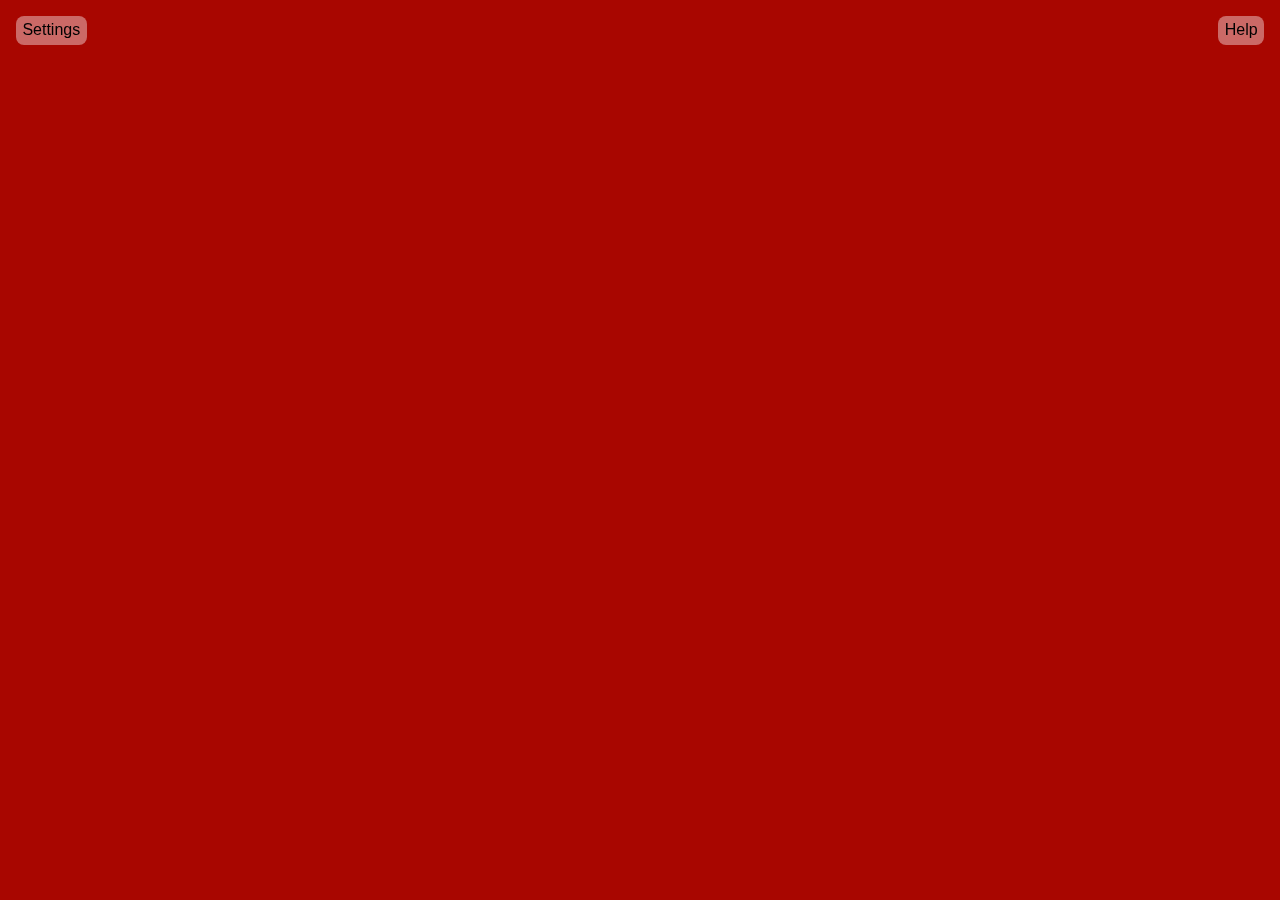
<file: public/index.html>
<html>
	<head>
		<title>Rummy</title>
		<script type="module" src="js/index.js"></script>
		<script>
			let settingsHidden = true;

			function toggleSettings() { //finds the class with the name settings and toggles its visibility
				if(settingsHidden==false){
					var x = document.getElementById("settings")
					x.style.display = "none";
					document.getElementsByClassName("toolbar").item(0).style.display = "initial";
					settingsHidden=true;
				}
				else{
					var x = document.getElementById("settings");
					x.style.display = "initial";
					document.getElementsByClassName("toolbar").item(0).style.display = "none";
					settingsHidden=false;
				}
			}
		</script>
		<link rel="stylesheet" href="css/index.css">
		<link rel="stylesheet" href="css/card.css">
		<link rel="stylesheet" href="css/controls.css">
		<link rel="stylesheet" href="themes/front/minimal/front-minimal.css" id = "front">
		<link rel="stylesheet" href="themes/back/minimal/back-minimal.css">
		<link rel="stylesheet" href="themes/back/minimal/Black.css" id="back">
	</head>
	<body class="Red">
		<div id="board" class="hidden"></div>
		<div class="toolbar">
			<button onclick="toggleSettings()">Settings</button>
			<a href="help.html" target="_blank" rel="noopener noreferrer"><button id="help-button">Help</button></a> <!--Button acts as a link to help page-->
		</div>
		<div class="controls">
			<button id="main-action-button" data-action="none"></button>
		</div>
		<div id="lobby">
			<div class="lobby-logo">Super Rummy</div>
			<div class="lobby-code">--- ---</div>
			<table class="lobby-players"></table>
			<div class="lobby-options">
				<button id="remove-ai-button" disabled>—</button>
				<button id="add-ai-button">Add AI</button>
				<button id="lobby-primary" class="primary">Join Game</button>
			</div>
		</div>
		<div id="settings">
			<button id="close-settings-button" onclick="toggleSettings()">Close</button>
			<div class="settings-preview Red">
				<div class="card face-down"></div>
			</div>
			<h1>Display Settings</h1>
			<p>Background Color:</p>
			<button class="colorButton">Blue</button>
			<button class="colorButton">Red</button>
			<button class="colorButton">Green</button>
			<button class="colorButton">Orange</button>
			<button class="colorButton">Pink</button>
			<button class="colorButton">Purple</button>
			<button class="colorButton">Brown</button>
			<button class="colorButton">Black</button>
			<button class="colorButton">Gray</button>
			<button class="colorButton">Yellow</button>
			<!--allows users to change the color of the background to those defined above, but not after game starts -->
			<script>
				let z = document.querySelectorAll("body, .settings-preview");
				let currentColor = "Red";
				const colorButtons = [...document.querySelectorAll('.colorButton')];
				document.addEventListener('click', e => {
				if (!colorButtons.includes(e.target)) return;
					z.forEach(x => x.classList.replace(currentColor,e.target.textContent));
					currentColor = e.target.textContent;
				});

				var x = document.getElementById("settings");
				x.style.display = "none"; //makes settings invisible
			</script>
			<br>
			<p>Card Color:</p>
			<button class="cardButton">Blue</button>
			<button class="cardButton">Red</button>
			<button class="cardButton">Green</button>
			<button class="cardButton">Orange</button>
			<button class="cardButton">Pink</button>
			<button class="cardButton">Purple</button>
			<button class="cardButton">Brown</button>
			<button class="cardButton">Black</button>
			<button class="cardButton">Gray</button>
			<button class="cardButton">Yellow</button>
			<script> //does similar to above but this time for card back customization
				const cardButtons = [...document.querySelectorAll('.cardButton')];
				document.addEventListener('click', e => {
				let cardColor = e.target.textContent;
				if (!cardButtons.includes(e.target)) return;
					console.log(cardColor);
					document.getElementById("back").href = "themes/back/minimal/" + cardColor + ".css"; //alt front-minimal with diff colors
				});
			</script>
			<p>Suit Color:</p>
			<script>
				function altSuits(){
					document.getElementById("front").href = "themes/front/minimal/alt-front-minimal.css"
				}
				function defaultSuits(){
					document.getElementById("front").href = "themes/front/minimal/front-minimal.css"
				}
			</script>
			<button onclick="defaultSuits()">Defualt</button>
			<button onclick="altSuits()">Alternative</button>
			<h1>Game Settings</h1>
			<p>Name:</p>
			<input class="restricted-setting" id="name-field" placeholder="Display Name" autocapitalize="true" autocomplete="nickname">
			<button id="set-name-button" class="primary restricted-setting" disabled>Set</button>
			<div id="game-settings"></div>
		</div>
	</body>
</html>
</file>
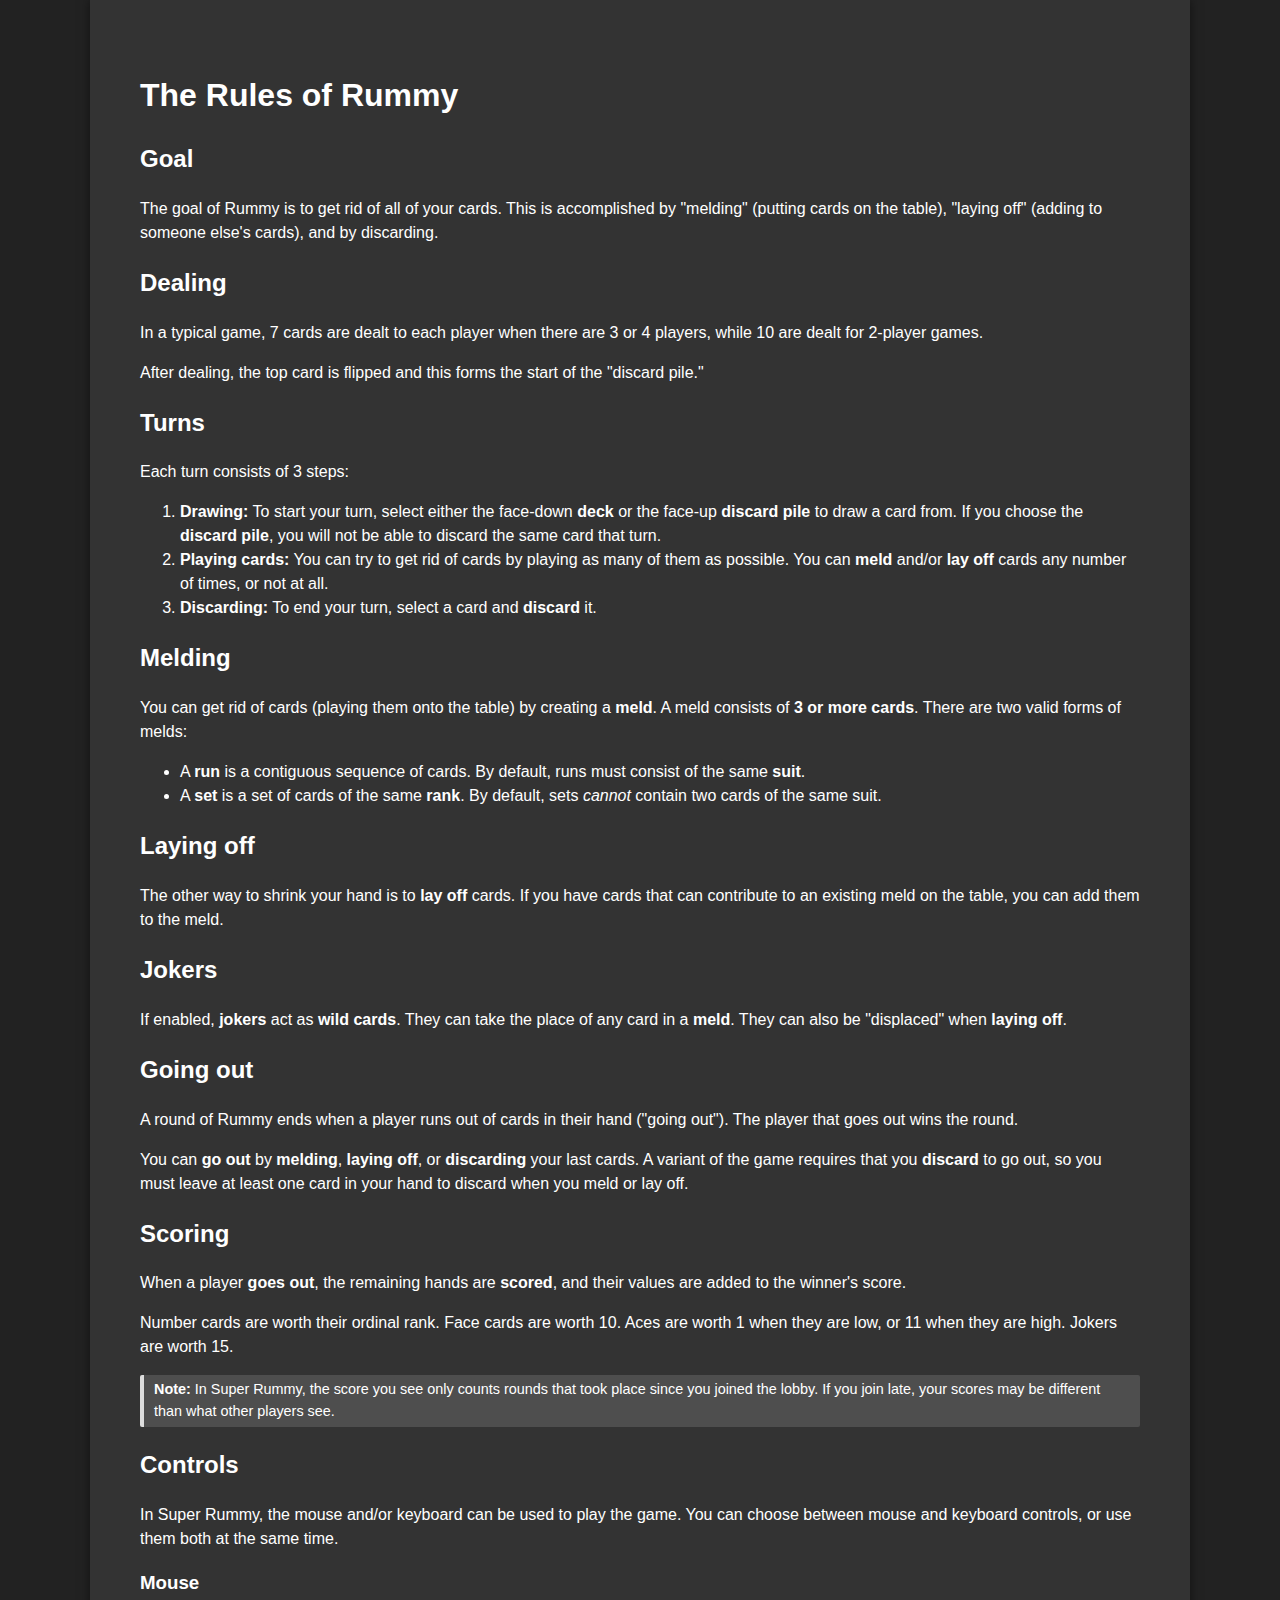
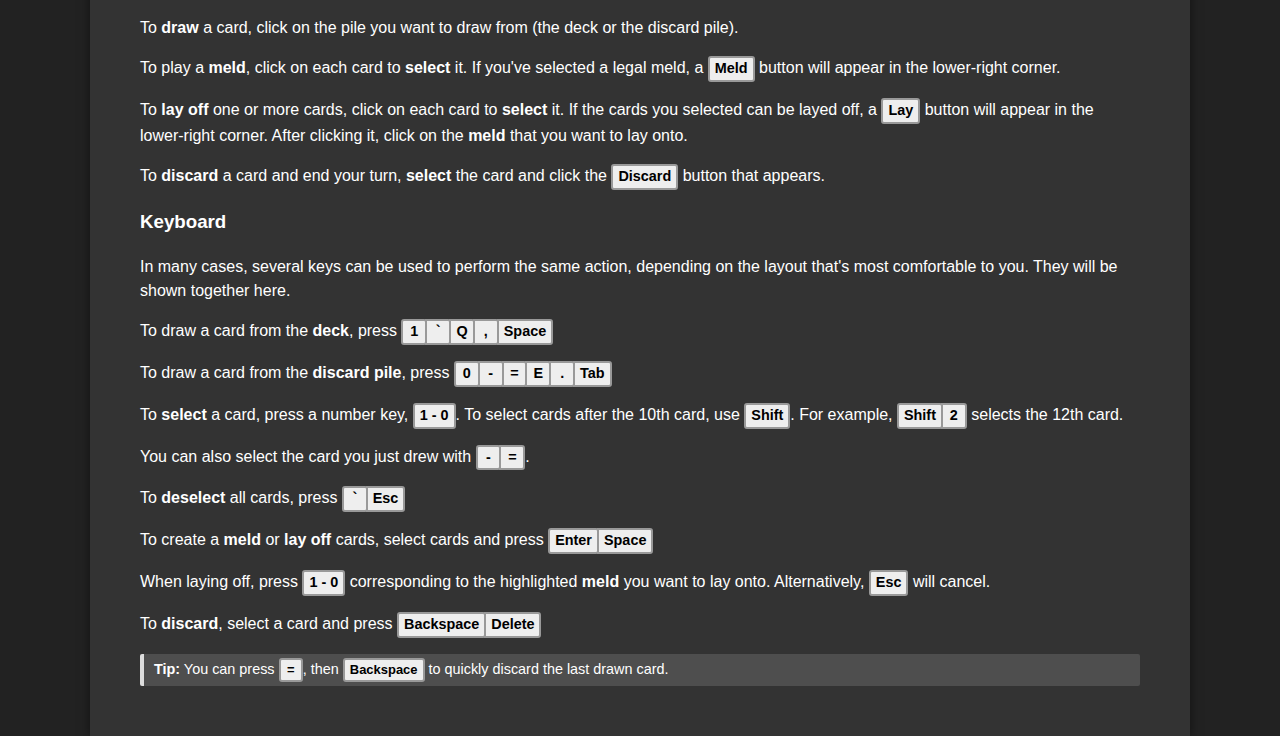
<file: public/help.html>
<html>
<head>
	<title>Rules of Rummy</title>
	<link rel="stylesheet" href="css/help.css">
</head>
<body>
    <div class="container">
        <h1>The Rules of Rummy</h1>
        <h2>Goal</h2>
        <p>The goal of Rummy is to get rid of all of your cards. This is accomplished by "melding" (putting cards on the table), "laying off" (adding to someone else's cards), and by discarding.</p>
        <h2>Dealing</h2>
        <p>In a typical game, 7 cards are dealt to each player when there are 3 or 4 players, while 10 are dealt for 2-player games.</p>
        <p>After dealing, the top card is flipped and this forms the start of the "discard pile."</p>
        <h2>Turns</h2>
        <p>Each turn consists of 3 steps:</p>
        <ol>
            <li><b>Drawing:</b> To start your turn, select either the face-down <b>deck</b> or the face-up <b>discard pile</b> to draw a card from. If you choose the <b>discard pile</b>, you will not be able to discard the same card that turn.</li>
            <li><b>Playing cards:</b> You can try to get rid of cards by playing as many of them as possible. You can <b>meld</b> and/or <b>lay off</b> cards any number of times, or not at all.</li>
            <li><b>Discarding:</b> To end your turn, select a card and <b>discard</b> it.</li>
        </ol>
        <h2>Melding</h2>
        <p>You can get rid of cards (playing them onto the table) by creating a <b>meld</b>. A meld consists of <b>3 or more cards</b>. There are two valid forms of melds:</p>
        <ul>
            <li>A <b>run</b> is a contiguous sequence of cards. By default, runs must consist of the same <b>suit</b>.</li>
            <li>A <b>set</b> is a set of cards of the same <b>rank</b>. By default, sets <i>cannot</i> contain two cards of the same suit.</li>
        </ul>
        <h2>Laying off</h2>
        <p>The other way to shrink your hand is to <b>lay off</b> cards. If you have cards that can contribute to an existing meld on the table, you can add them to the meld.</p>
        <h2>Jokers</h2>
        <p>If enabled, <b>jokers</b> act as <b>wild cards</b>. They can take the place of any card in a <b>meld</b>. They can also be "displaced" when <b>laying off</b>.</p>
        <h2>Going out</h2>
        <p>A round of Rummy ends when a player runs out of cards in their hand ("going out"). The player that goes out wins the round.</p>
        <p>You can <b>go out</b> by <b>melding</b>, <b>laying off</b>, or <b>discarding</b> your last cards. A variant of the game requires that you <b>discard</b> to go out, so you must leave at least one card in your hand to discard when you meld or lay off.</p>
        <h2>Scoring</h2>
        <p>When a player <b>goes out</b>, the remaining hands are <b>scored</b>, and their values are added to the winner's score.</p>
        <p>Number cards are worth their ordinal rank. Face cards are worth 10. Aces are worth 1 when they are low, or 11 when they are high. Jokers are worth 15.</p>
        <blockquote><b>Note:</b> In Super Rummy, the score you see only counts rounds that took place since you joined the lobby. If you join late, your scores may be different than what other players see.</blockquote>
        <h2>Controls</h2>
        <p>In Super Rummy, the mouse and/or keyboard can be used to play the game. You can choose between mouse and keyboard controls, or use them both at the same time.</p>
        <h3>Mouse</h3>
        <p>To <b>draw</b> a card, click on the pile you want to draw from (the deck or the discard pile).</p>
        <p>To play a <b>meld</b>, click on each card to <b>select</b> it. If you've selected a legal meld, a <kbd>Meld</kbd> button will appear in the lower-right corner.</p>
        <p>To <b>lay off</b> one or more cards, click on each card to <b>select</b> it. If the cards you selected can be layed off, a <kbd>Lay</kbd> button will appear in the lower-right corner. After clicking it, click on the <b>meld</b> that you want to lay onto.</p>
        <p>To <b>discard</b> a card and end your turn, <b>select</b> the card and click the <kbd>Discard</kbd> button that appears.</p>
        <h3>Keyboard</h3>
        <p>In many cases, several keys can be used to perform the same action, depending on the layout that's most comfortable to you. They will be shown together here.</p>
        <p>To draw a card from the <b>deck</b>, press <span><kbd>1</kbd><kbd>`</kbd><kbd>Q</kbd><kbd>,</kbd><kbd>Space</kbd></span></p>
        <p>To draw a card from the <b>discard pile</b>, press <span><kbd>0</kbd><kbd>-</kbd><kbd>=</kbd><kbd>E</kbd><kbd>.</kbd><kbd>Tab</kbd></span></p>
        <p>To <b>select</b> a card, press a number key, <kbd>1 - 0</kbd>. To select cards after the 10th card, use <kbd>Shift</kbd>. For example, <span><kbd>Shift</kbd><kbd>2</kbd></span> selects the 12th card.</p>
        <p>You can also select the card you just drew with <span><kbd>-</kbd><kbd>=</kbd></span>.</p>
        <p>To <b>deselect</b> all cards, press <span><kbd>`</kbd><kbd>Esc</kbd></span></p>
        <p>To create a <b>meld</b> or <b>lay off</b> cards, select cards and press <span><kbd>Enter</kbd><kbd>Space</kbd></span></p>
        <p>When laying off, press <kbd>1 - 0</kbd> corresponding to the highlighted <b>meld</b> you want to lay onto. Alternatively, <kbd>Esc</kbd> will cancel.</p>
        <p>To <b>discard</b>, select a card and press <span><kbd>Backspace</kbd><kbd>Delete</kbd></span></p>
        <blockquote><b>Tip:</b> You can press <kbd>=</kbd>, then <kbd>Backspace</kbd> to quickly discard the last drawn card.</blockquote>
    </div>
</body>
</html>
</file>
<file: public/css/index.css>
*,
:before,
:after {
	box-sizing: border-box;
}

html,
body {
	width: 100vw;
	height: 100vh;
	overflow: hidden;
	margin: 0px;
	padding: 0px;
	font-family: -apple-system,
		BlinkMacSystemFont,
		'Segoe UI',
		Roboto,
		Oxygen,
		Ubuntu,
		Cantarell,
		'Open Sans',
		'Helvetica Neue',
		sans-serif;
	user-select: none;
	-webkit-user-select: none;
	cursor: default;
	background-image: url("https://www.transparenttextures.com/patterns/45-degree-fabric-dark.png");
}

#board {
	width: 100vw;
	height: 100vh;
	position: fixed;
	top: 0;
	left: 0;
	overflow: hidden;
	padding: 50vh 50vw;
	--animation-duration: 0.5s;
	--card-width: 100px;
	--card-height: 140px;
	--card-spread-distance: calc(var(--card-width) / 2.5);
	--card-region-spacing: calc(var(--card-width) / 5);
	--card-hover-offset: var(--card-spread-distance);
	--card-selected-offset: calc(var(--card-hover-offset) * 2);
	transition: opacity 0.3 linear 0.15s;
	opacity: 1;
}

.Red{
	background-color: #a80600;
}
.Blue{
	background-color: darkblue;
}
.Green{
	background-color: green;
}
.Orange{
	background-color: darkorange;
}
.Pink{
	background-color: hotpink;
}
.Purple{
	background-color: purple;
}
.Brown{
	background-color: rgb(125, 85, 53);
}
.Black{
	background-color: #222;
}
.Gray{
	background-color: gray;
}
.Yellow{
	background-color: #dd0;
}



#lobby {
	transition: opacity 0.3 linear 0.15s;
	opacity: 1;
}

#settings{
	height: 100vh;
	width: 100vw;
	position: fixed;
	top: 0;
	left: 0;
	overflow-x: hidden;
	overflow-y: auto;
	padding: 1rem;
	z-index: 1000000000;
	background-color: #000b;
	color: white;
}

#board.hidden, #lobby.hidden {
	transition: opacity 0.3s linear;
	opacity: 0;
	pointer-events: none;
}

#lobby {
	position: fixed;
	top: 0;
	left: 0;
	width: 100vw;
	height: 100vh;
	z-index: 100000;
	color: white;
}

.lobby-logo {
	margin: 10vh auto 5vh;
	text-align: center;
	font-size: 10vh;
}

.lobby-code {
	font-family: monospace;
	margin: 5vh auto;
	text-align: center;
	font-size: 10vh;
	user-select: text;
	-webkit-user-select: text;
	user-select: all;
	-webkit-user-select: all;
	cursor: text;
}

.lobby-options {
	width: 8em;
	height: 4em;
	margin: 5vh auto;
	border-radius: 0.5em;
	overflow: hidden;
	will-change: transform;
	font-size: 1.4rem;
    position: fixed;
    bottom: 0;
    left: 0;
    right: 0;
}

#remove-ai-button {
	position: absolute;
	top: 0;
	right: 0;
	width: 1.8em;
	--transition-delay: 0.1s;
}

#remove-ai-button:disabled {
	opacity: 0;
	--transition-delay: 0s;
}

#add-ai-button {
	position: absolute;
	top: 0;
	left: 0;
	width: 5.8em;
	--transition-delay: 0s;
}

#remove-ai-button:disabled+#add-ai-button {
	width: 8em;
	--transition-delay: 0.1s;
}

#lobby-primary {
	position: absolute;
	bottom: 0;
	left: 0;
	width: 8em;
}

.lobby-players {
	line-height: 1.2em;
	max-width: 70vw;
	overflow-y: auto;
	margin: 5vh auto;
	font-size: 5vh;
	list-style: none;
	text-align: center;
	width: 50vw;
	padding: 0;
	color: inherit;
}

.lobby-players td {
	overflow: hidden;
	height: 1.2em;
	text-overflow: ellipsis;
	white-space: nowrap;
	padding: 0;
}

.lobby-players td+td {
	padding-left: 0.5em;
	font-weight: 600;
}

.lobby-players td:first-child {
	text-align: right;
}
.lobby-players td:last-child {
	text-align: left;
}
.lobby-players td:first-child:last-child {
	text-align: center;
}

.lobby-players:empty:before {
	content: "Invite others to join you using this code.";
	display: block;
	font-size: 0.4em;
}
</file>
<file: public/css/card.css>
.accessory-primary,
.accessory-secondary {
	line-height: 1em;
	width: calc(var(--card-height) * 2);
	height: calc(1em + var(--card-region-spacing) * 2);
	padding: var(--card-region-spacing);
	display: inline-block;
	margin: calc(-0.5em - var(--card-region-spacing)) calc(-1 * var(--card-height));
	position: relative;
	transition: transform var(--animation-duration) ease-in-out, box-shadow 0.3s ease-in-out;
	transform: translateX(var(--position-offset-x)) translateY(var(--position-offset-y));
	--position-offset-x: 0px;
	--position-offset-y: 0px;
	--edge-top: calc(var(--card-region-spacing) + 0.5em - 50vh);
	--edge-right: calc(var(--card-height) * -1 + 50vw);
	--edge-bottom: calc(var(--card-region-spacing) * -1 - 0.5em + 50vh);
	--edge-left: calc(var(--card-height) - 50vw);
	--stack-offset: calc(var(--card-spread-distance) * ((var(--stack-size) - 1) / 2) + var(--card-width) / 2);
	color: white;
	vertical-align: top;
}

.accessory-primary {
	font-weight: bold;
}

.card {
	vertical-align: top;
	display: inline-block;
	position: relative;
	width: var(--card-width);
	height: var(--card-height);
	border-radius: calc(var(--card-width) / 10);
	margin: calc(var(--card-height) / -2) calc(var(--card-width) / -2);
	--position-offset-x: 0px;
	--position-offset-y: 0px;
	--hover-offset: 0px;
	--turn-offset: 0px;
	--rotation-offset: 0deg;
	--flip-offset: 0deg;
	transition: transform var(--animation-duration) ease-in-out, filter var(--animation-duration) ease-in-out, z-index calc(var(--animation-duration) / 2) step-end;
	transform: translateX(var(--position-offset-x)) translateY(calc(var(--position-offset-y) + var(--turn-offset) + var(--hover-offset))) rotateZ(var(--rotation-offset));
	will-change: transform;
	/* TODO: handle animations without relying on z-index transition */
	z-index: var(--stack-index);

	--edge-top: calc(var(--card-height) / 2 - 50vh);
	--edge-right: calc(var(--card-width) / -2 + 50vw);
	--edge-bottom: calc(var(--card-height) / -2 + 50vh);
	--edge-left: calc(var(--card-width) / 2 - 50vw);
	--edge-top-sideways: calc(var(--card-width) / 2 - 50vh);
	--edge-right-sideways: calc(var(--card-height) / -2 + 50vw);
	--edge-bottom-sideways: calc(var(--card-width) / -2 + 50vh);
	--edge-left-sideways: calc(var(--card-height) / 2 - 50vw);

	/* JavaScript variables */
	--stack-size: 1;
	--stack-index: 0;

	transform-style: flat;
	perspective: calc(var(--card-height) * 5);
}

.card.faded {
    filter: brightness(0.5) grayscale();
}

.card.Red{
	background-image: repeating-linear-gradient(-45deg, #000 0%, rgb(255, 0, 0) 3%, rgb(255, 0, 0) 3%, #333 6%);
}

.card.face-down {
	--flip-offset: -180deg;
}

.card.face-up.spread {
	--stack-offset: calc(var(--card-spread-distance) * ((var(--stack-size) - 1) / -2 + var(--stack-index)));
}

.card.face-down.spread {
	--stack-offset: calc(-1 * var(--card-spread-distance) * ((var(--stack-size) - 1) / -2 + var(--stack-index)));
	/* TODO: handle animations without relying on z-index transition */
	z-index: calc(var(--stack-size) - var(--stack-index));
}

.card:before {
	content: "";
	display: inline-block;
	position: absolute;
	top: 0;
	left: 0;
	width: 100%;
	height: 100%;
	border-radius: 10px;
	opacity: 0;
	transition: transform var(--animation-duration) ease-in-out, opacity calc(var(--animation-duration) / 2) step-end;
	transform: rotateY(var(--flip-offset));
	background-position: center;
	border: 1px solid gray;
}

.card:after {
	content: "";
	color: white;
	display: inline-block;
	position: absolute;
	top: 0;
	left: 0;
	width: 100%;
	height: 100%;
	border-radius: 10px;
	border: 4px solid gray;
	opacity: 0;
	transition: transform var(--animation-duration) ease-in-out, opacity calc(var(--animation-duration) / 2) step-end;
	transform: rotateY(var(--flip-offset)) rotateY(180deg);
	background-position: center;
}

.card.face-up:before {
	opacity: 1;
}

.card.face-down:after {
	opacity: 1;
}

/******************************************************************************/
/* Layouts                                                                    */
/******************************************************************************/

.card.hand[data-pin="top"] {
	--position-offset-x: var(--stack-offset);
	--position-offset-y: calc(var(--edge-top) - var(--card-height) / 2);
}
.card.hand[data-pin="top"].turn {
	--position-offset-y: var(--edge-top);
}

.card.hand[data-pin="right"] {
	--position-offset-x: calc(var(--edge-right-sideways) + var(--card-height) / 2);
	--position-offset-y: var(--stack-offset);
	--rotation-offset: -90deg;
}
.card.hand[data-pin="right"].turn {
	--position-offset-x: var(--edge-right-sideways);
}

.card.hand[data-pin="bottom"] {
	--position-offset-x: var(--stack-offset);
	--position-offset-y: calc(var(--edge-bottom) + var(--card-height) / 2);
}
.card.hand[data-pin="bottom"].turn {
	--position-offset-y: var(--edge-bottom);
}

.card.hand[data-pin="left"] {
	--position-offset-x: calc(var(--edge-left-sideways) - var(--card-height) / 2);
	--position-offset-y: calc(-1 * var(--stack-offset));
	--rotation-offset: 90deg;
}
.card.hand[data-pin="left"].turn {
	--position-offset-x: var(--edge-left-sideways);
}

.accessory-primary[data-pin="top"] {
	--position-offset-x: calc(var(--stack-offset) + var(--card-height));
	--position-offset-y: var(--edge-top);
}

.accessory-secondary[data-pin="top"] {
	--position-offset-x: calc(-1 * var(--stack-offset) - var(--card-height));
	--position-offset-y: var(--edge-top);
	text-align: right;
}

.accessory-primary[data-pin="right"] {
	--position-offset-x: var(--edge-right);
	--position-offset-y: calc(-1 * var(--stack-offset) - var(--card-region-spacing) - 0.5em);
	text-align: right;
}

.accessory-secondary[data-pin="right"] {
	--position-offset-x: var(--edge-right);
	--position-offset-y: calc(var(--stack-offset) + var(--card-region-spacing) + 0.5em);
	text-align: right;
}

.accessory-primary[data-pin="bottom"] {
	--position-offset-x: calc(var(--stack-offset) + var(--card-height));
	--position-offset-y: var(--edge-bottom);
}

.accessory-secondary[data-pin="bottom"] {
	--position-offset-x: calc(-1 * var(--stack-offset) - var(--card-height));
	--position-offset-y: var(--edge-bottom);
	text-align: right;
}

.accessory-primary[data-pin="left"] {
	--position-offset-x: var(--edge-left);
	--position-offset-y: calc(-1 * var(--stack-offset) - var(--card-region-spacing) - 0.5em);
}

.accessory-secondary[data-pin="left"] {
	--position-offset-x: var(--edge-left);
	--position-offset-y: calc(var(--stack-offset) + var(--card-region-spacing) + 0.5em);
}

.card.deck {
	--position-offset-x: calc((var(--card-width) + var(--card-region-spacing)) / -2);
	--position-offset-y: calc(var(--edge-top) + var(--card-height) + var(--card-region-spacing));
}

.card.discard {
	--position-offset-x: calc((var(--card-width) + var(--card-region-spacing)) / 2);
	--position-offset-y: calc(var(--edge-top) + var(--card-height) + var(--card-region-spacing));
}

.card.meld {
	--meld-region-left: calc(var(--edge-left) + var(--card-height) + var(--card-region-spacing));
	--meld-region-right: calc(var(--edge-right) - var(--card-height) - var(--card-region-spacing));
	--meld-region-top: calc(var(--edge-top) + (var(--card-height) + var(--card-region-spacing)) * 2);
	--meld-region-bottom: calc(var(--edge-bottom) - var(--card-height) - 40px - var(--card-region-spacing));
	--meld-region-height: calc(var(--meld-region-bottom) - var(--meld-region-top));
	--meld-region-width: calc(var(--meld-region-right) - var(--meld-region-left));
	--meld-center-x: calc(var(--meld-region-left) + (var(--meld-column) + 1) * (var(--meld-region-width) / (var(--meld-column-count) + 1)));
	--meld-center-y: calc(var(--meld-region-top) + (var(--meld-row) + 1) * (var(--meld-region-height) / (var(--meld-row-count) + 1)));
	--position-offset-x: calc(var(--meld-center-x) + var(--stack-offset));
	--position-offset-y: var(--meld-center-y);

	/* JavaScript variables */
	--meld-column-count: 1;
	--meld-column: 0;
	--meld-row-count: 1;
	--meld-row: 0;

	/* TODO: handle animations without relying on z-index transition */
	z-index: calc(var(--stack-index) + var(--meld-row) * 10)
}

/******************************************************************************/
/* Interactivity                                                              */
/******************************************************************************/

.card:hover:is(.hover-up, .hover-down), .card.selected:is(.hover-up, .hover-down) {
	--animation-duration: 0.1s;
}

.card.hover-up:not(.selected):hover {
	--hover-offset: -10px;
}

.card.hover-down {
	box-shadow: 0 4px 16px 4px rgba(255, 170, 0, 0.5);
	transition: transform var(--animation-duration) ease-in-out, box-shadow 0.3s ease-in-out 0.5s;
}

.card.hover-down:not(.selected):hover {
	--hover-offset: 10px;
}

.card.selected.hover-up {
	--hover-offset: -40px;
}

.card.selected.hover-down {
	--hover-offset: 40px;
}

.card.disabled {
	filter: brightness(0.6) grayscale(0.5);
}
</file>
<file: public/css/controls.css>
.toolbar, .controls {
	position: fixed;
	top: 0;
	left: 0;
	width: 100vw;
	padding: 1rem;
	z-index: 100001;
}

.controls {
    bottom: 0;
    right: 0;
    top: unset;
    left: unset;
    width: 100px;
    box-sizing: content-box;
}

button, input {
	height: 1.8em;
	padding: 0.4em;
	line-height: 1em;
	font-size: inherit;
	vertical-align: top;
	background-color: rgba(255, 255, 255, 0.4);
	border: 0;
	border-radius: 0.5em;
	color: black;
}

input {
    -webkit-text-fill-color: black;
}

::placeholder {
    color: rgba(0, 0, 0, 0.4);
}

button {
	transition: background-color 0.3s ease-in-out, color 0.3s ease-in-out,
		width 0.3s ease-in-out var(--transition-delay),
		opacity 0.3s ease-in-out var(--transition-delay);
	cursor: pointer;
	--transition-delay: 0s;
	box-shadow: inset 0 0 0 0.9em rgba(255, 255, 255, 0);
}

:disabled {
    cursor: not-allowed;
}

button.primary:not(:disabled), button.selected {
	color: white;
	background-color: #007BFF;
}

button:hover:not(:disabled) {
    filter: brightness(1.2) saturate(1.2);
    backdrop-filter: brightness(1.2) saturate(1.1);
    -webkit-backdrop-filter: brightness(1.2) saturate(1.1);
	transition: width 0.3s ease-in-out var(--transition-delay),
		opacity 0.3s ease-in-out var(--transition-delay);
}

button:active:not(:disabled) {
	transition: width 0.3s ease-in-out var(--transition-delay),
		opacity 0.3s ease-in-out var(--transition-delay);
    filter: brightness(1.5) saturate(1.2);
    backdrop-filter: brightness(1.5) saturate(1.2);
    -webkit-backdrop-filter: brightness(1.5) saturate(1.2);
}

#help-button {
	float: right;
}

.controls > * {
    width: 100px;
    display: block;
    transition: background-color 0.3s, color 0.3s, opacity: 0;
    font-size: 1.2em;
    --content: "";
}

#main-action-button:before {
    content: var(--content);
    display: inline;
}

[data-action="none"] {
    --content: "";
    opacity: 0;
    pointer-events: none;
}
[data-action="discard"] {
    color: white;
    background-color: red;
    --content: "Discard";
}
[data-action="meld"] {
    color: white;
    background-color: #007BFF;
    --content: "Meld";
}
[data-action="lay"] {
    color: white;
    background-color: #00e050;
    --content: "Lay";
}
[data-action="cancel"] {
    color: white;
    background-color: #666;
    --content: "Cancel";
}

.setting-options button {
    margin: 0;
}
.setting-options>button:not(:first-child) {
    border-top-left-radius: 0;
    border-bottom-left-radius: 0;
}
.setting-options>button:not(:last-child) {
    border-top-right-radius: 0;
    border-bottom-right-radius: 0;
}

#settings p {
    margin-bottom: 0.5em;
}

.settings-preview {
    float: right;
    width: calc(var(--card-width) * 3);
    height: calc(var(--card-height) * 3);
    padding: calc(var(--card-height) * 1.5) calc(var(--card-width) * 1.5);
	--card-width: 100px;
	--card-height: 140px;
	background-image: url("https://www.transparenttextures.com/patterns/45-degree-fabric-dark.png");
    border-radius: 40px;
    box-shadow: 0px 0px 10px 10px #000b inset;
}
</file>
<file: public/themes/front/minimal/front-minimal.css>
/** Card SVGs in public domain generated by https://www.me.uk/cards/makeadeck.cgi */

.card:before {
	background-size: 115%;
}

.card[data-suit="joker"]:before {
	background-image: url("1J.svg");
}

.card[data-suit="spades"][data-rank="A"]:before {
	background-image: url("AS.svg");
}

.card[data-suit="spades"][data-rank="2"]:before {
	background-image: url("2S.svg");
}

.card[data-suit="spades"][data-rank="3"]:before {
	background-image: url("3S.svg");
}

.card[data-suit="spades"][data-rank="4"]:before {
	background-image: url("4S.svg");
}

.card[data-suit="spades"][data-rank="5"]:before {
	background-image: url("5S.svg");
}

.card[data-suit="spades"][data-rank="6"]:before {
	background-image: url("6S.svg");
}

.card[data-suit="spades"][data-rank="7"]:before {
	background-image: url("7S.svg");
}

.card[data-suit="spades"][data-rank="8"]:before {
	background-image: url("8S.svg");
}

.card[data-suit="spades"][data-rank="9"]:before {
	background-image: url("9S.svg");
}

.card[data-suit="spades"][data-rank="10"]:before {
	background-image: url("TS.svg");
}

.card[data-suit="spades"][data-rank="J"]:before {
	background-image: url("JS.svg");
}

.card[data-suit="spades"][data-rank="Q"]:before {
	background-image: url("QS.svg");
}

.card[data-suit="spades"][data-rank="K"]:before {
	background-image: url("KS.svg");
}

.card[data-suit="hearts"][data-rank="A"]:before {
	background-image: url("AH.svg");
}

.card[data-suit="hearts"][data-rank="2"]:before {
	background-image: url("2H.svg");
}

.card[data-suit="hearts"][data-rank="3"]:before {
	background-image: url("3H.svg");
}

.card[data-suit="hearts"][data-rank="4"]:before {
	background-image: url("4H.svg");
}

.card[data-suit="hearts"][data-rank="5"]:before {
	background-image: url("5H.svg");
}

.card[data-suit="hearts"][data-rank="6"]:before {
	background-image: url("6H.svg");
}

.card[data-suit="hearts"][data-rank="7"]:before {
	background-image: url("7H.svg");
}

.card[data-suit="hearts"][data-rank="8"]:before {
	background-image: url("8H.svg");
}

.card[data-suit="hearts"][data-rank="9"]:before {
	background-image: url("9H.svg");
}

.card[data-suit="hearts"][data-rank="10"]:before {
	background-image: url("TH.svg");
}

.card[data-suit="hearts"][data-rank="J"]:before {
	background-image: url("JH.svg");
}

.card[data-suit="hearts"][data-rank="Q"]:before {
	background-image: url("QH.svg");
}

.card[data-suit="hearts"][data-rank="K"]:before {
	background-image: url("KH.svg");
}

.card[data-suit="diamonds"][data-rank="A"]:before {
	background-image: url("AD.svg");
}

.card[data-suit="diamonds"][data-rank="2"]:before {
	background-image: url("2D.svg");
}

.card[data-suit="diamonds"][data-rank="3"]:before {
	background-image: url("3D.svg");
}

.card[data-suit="diamonds"][data-rank="4"]:before {
	background-image: url("4D.svg");
}

.card[data-suit="diamonds"][data-rank="5"]:before {
	background-image: url("5D.svg");
}

.card[data-suit="diamonds"][data-rank="6"]:before {
	background-image: url("6D.svg");
}

.card[data-suit="diamonds"][data-rank="7"]:before {
	background-image: url("7D.svg");
}

.card[data-suit="diamonds"][data-rank="8"]:before {
	background-image: url("8D.svg");
}

.card[data-suit="diamonds"][data-rank="9"]:before {
	background-image: url("9D.svg");
}

.card[data-suit="diamonds"][data-rank="10"]:before {
	background-image: url("TD.svg");
}

.card[data-suit="diamonds"][data-rank="J"]:before {
	background-image: url("JD.svg");
}

.card[data-suit="diamonds"][data-rank="Q"]:before {
	background-image: url("QD.svg");
}

.card[data-suit="diamonds"][data-rank="K"]:before {
	background-image: url("KD.svg");
}

.card[data-suit="clubs"][data-rank="A"]:before {
	background-image: url("AC.svg");
}

.card[data-suit="clubs"][data-rank="2"]:before {
	background-image: url("2C.svg");
}

.card[data-suit="clubs"][data-rank="3"]:before {
	background-image: url("3C.svg");
}

.card[data-suit="clubs"][data-rank="4"]:before {
	background-image: url("4C.svg");
}

.card[data-suit="clubs"][data-rank="5"]:before {
	background-image: url("5C.svg");
}

.card[data-suit="clubs"][data-rank="6"]:before {
	background-image: url("6C.svg");
}

.card[data-suit="clubs"][data-rank="7"]:before {
	background-image: url("7C.svg");
}

.card[data-suit="clubs"][data-rank="8"]:before {
	background-image: url("8C.svg");
}

.card[data-suit="clubs"][data-rank="9"]:before {
	background-image: url("9C.svg");
}

.card[data-suit="clubs"][data-rank="10"]:before {
	background-image: url("TC.svg");
}

.card[data-suit="clubs"][data-rank="J"]:before {
	background-image: url("JC.svg");
}

.card[data-suit="clubs"][data-rank="Q"]:before {
	background-image: url("QC.svg");
}

.card[data-suit="clubs"][data-rank="K"]:before {
	background-image: url("KC.svg");
}
</file>
<file: public/themes/back/minimal/back-minimal.css>
.card:after {
	background-color: black;
	border: 2px solid #0006;
	background-image: repeating-linear-gradient(-45deg, #0003, #0003 3%, #0000 3%, #0000 6%);
}
</file>
<file: public/themes/back/minimal/Black.css>
.card:after {
	background-image: repeating-linear-gradient(-45deg, #000 0%, #000 3%, #333 3%, #333 6%);
	border: 2px solid #444;
}
</file>
<file: public/css/help.css>
body {
    background-color: #222;
    margin: 0px;
    color: white;
    font-family: -apple-system, BlinkMacSystemFont, 'Segoe UI', Roboto, Oxygen, Ubuntu, Cantarell, 'Open Sans', 'Helvetica Neue', sans-serif;
    line-height: 1.5;
}
.container {
    background: #333;
    max-width: 1000px;
    margin: auto;
    box-shadow: 0 0 10px rgba(0, 0, 0, 0.5);
    padding: 50px;
    overflow-x: hidden;
}
kbd {
    display: inline-block;
    font-family: inherit;
    color: black;
    background-color: #eee;
    padding: 3px 5px;
    border-radius: 3px;
    font-size: 90%;
    font-weight: 600;
    line-height: 1.1em;
    white-space: nowrap;
    vertical-align: baseline;
    border: 2px solid #999;
    text-align: center;
    height: 1.1em;
    min-width: calc(1.1em - 4px);
}
span {
    display: inline-block;
}
span>kbd+kbd {
    margin-left: -2px;
    border-top-left-radius: 0;
    border-bottom-left-radius: 0;
}
blockquote {
    border-left: 4px solid #ddd;
    border-radius: 2px;
    padding: 4px 10px;
    font-size: 90%;
    margin: 0;
    background-color: #fff2
}
</file>
